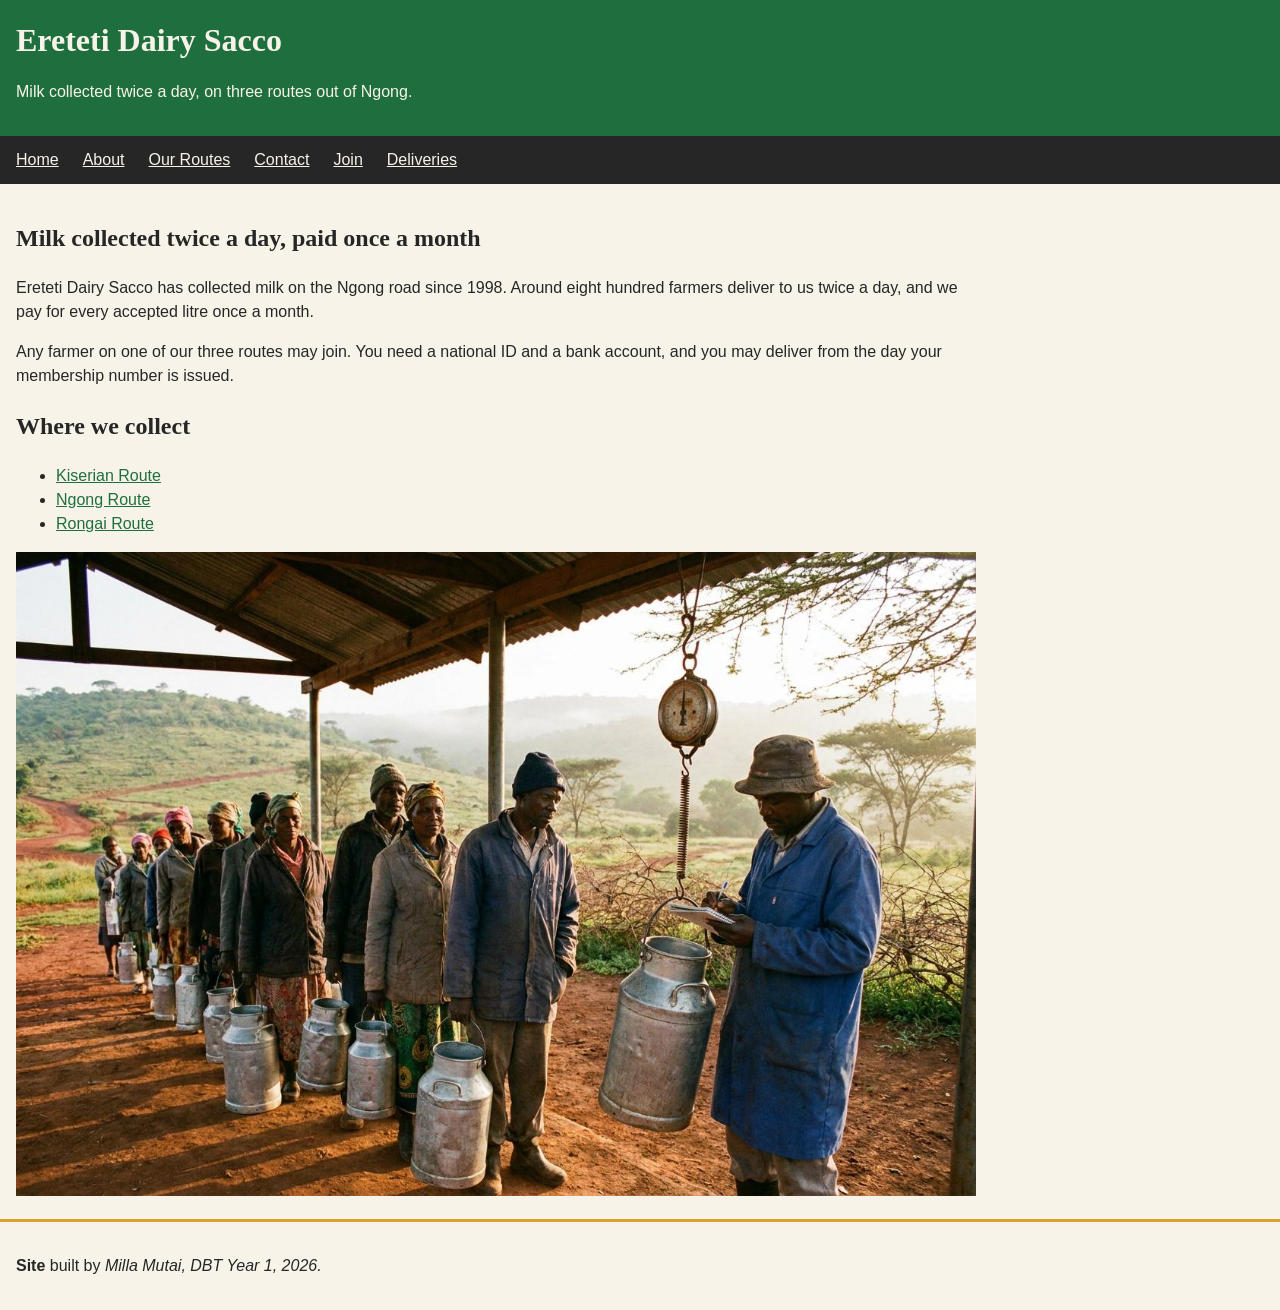
<file: index.html>
<!DOCTYPE html>
<html lang="en">
    <head>
        <meta charset="utf-8">
        <title>Ereteti Dairy Sacco</title>
        <link rel="stylesheet" href="css/style.css">
        <script src="js/main.js" defer></script>
    </head>
    <body>

        <header>
            <h1>Ereteti Dairy Sacco</h1>
            <p>Milk collected twice a day, on three routes out of Ngong.</p>
        </header>

        <nav>
            <ul>
                <li><a href="index.html">Home</a></li>
                <li><a href="about.html">About</a></li>
                <li><a href="routes.html">Our Routes</a></li>
                <li><a href="contact.html">Contact</a></li>
                <li><a href="register.html">Join</a></li>
                <li><a href="deliveries.html">Deliveries</a></li>
            </ul>
        </nav>
        <main>
            <h2>Milk collected twice a day, paid once a month</h2>
            <p>Ereteti Dairy Sacco has collected milk on the Ngong road
              since 1998. Around eight hundred farmers deliver to us
              twice a day, and we pay for every accepted litre once a
              month.</p>
              <p>Any farmer on one of our three routes may join. You need a
              national ID and a bank account, and you may deliver from
              the day your membership number is issued.</p>

              <section>
              <h2>Where we collect</h2>
              <ul>
                <li><a href="routes.html">Kiserian Route</a></li>
                <li><a href="routes.html">Ngong Route</a></li>
                <li><a href="routes.html">Rongai Route</a></li>
              </ul>
              </section>

              <img src="img/collection-centre.jpg"
               alt="farmers queuing with churns at a collection shed, a clerk weighing one on a hanging scale">

        </main>
        <footer>
            <p>
                <strong>
                Site </strong> built by <em>Milla Mutai<em>, DBT Year 1, 2026.</p>
        </footer>

    </body>
</html>
</file>
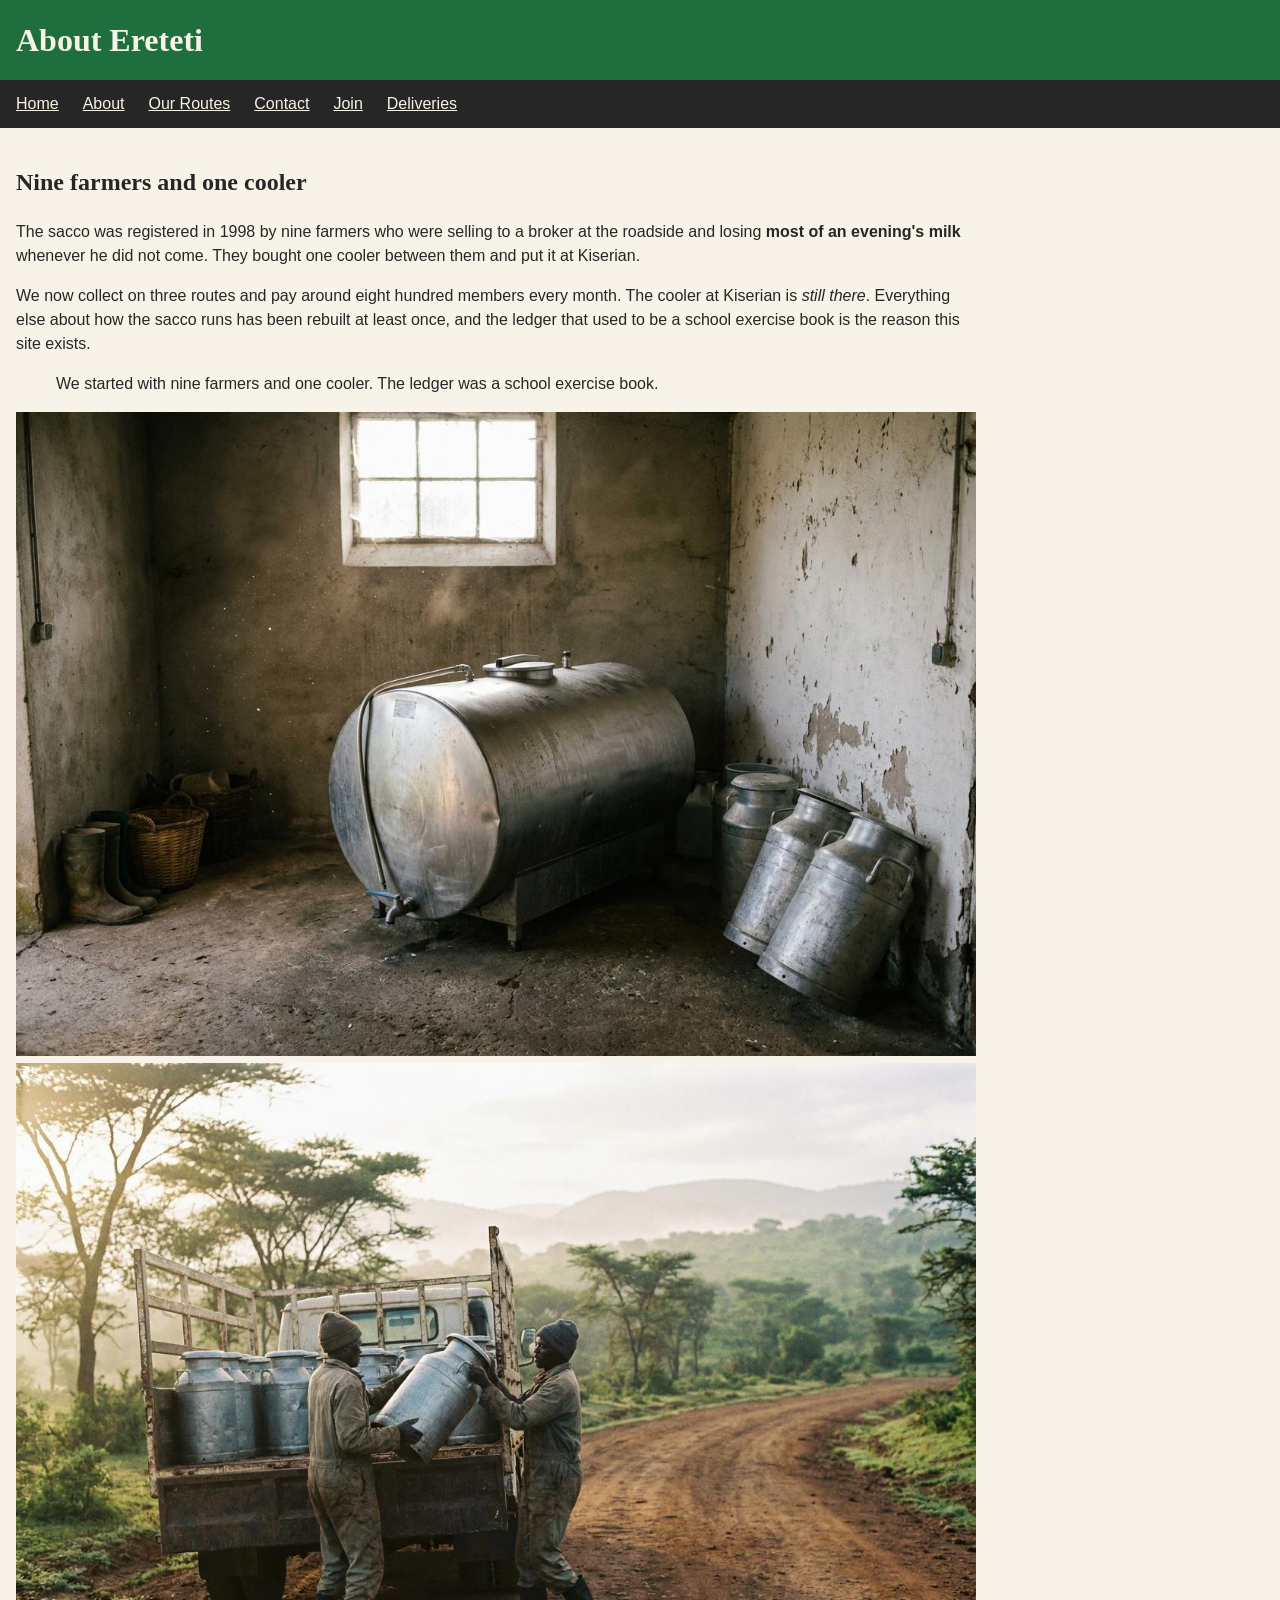
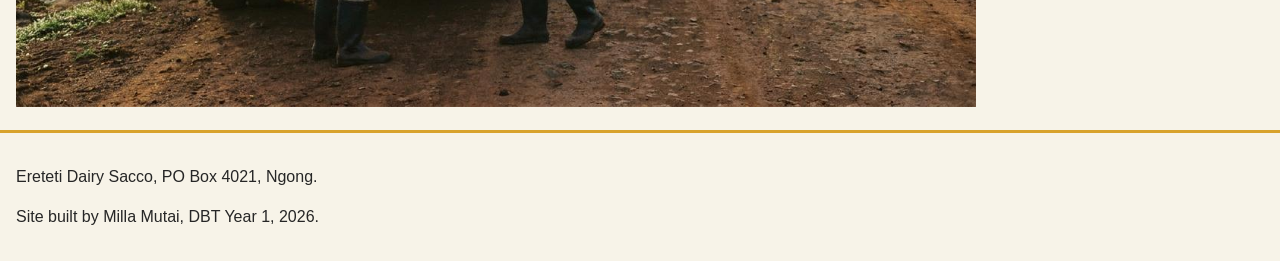
<file: about.html>
<!DOCTYPE html>
<html lang="en">
    <head>
        <meta charset="utf-8">
        <title>About us - Ereteti Dairy Sacco</title>
        <link rel="stylesheet" href="css/style.css">
        <script src="js/main.js" defer></script>
    </head>
    <body>

        <header>
            <h1>About Ereteti</h1>
        </header>

        <nav>
            <ul>
                <li><a href="index.html">Home</a></li>
                <li><a href="about.html">About</a></li>
                <li><a href="routes.html">Our Routes</a></li>
                <li><a href="contact.html">Contact</a></li>
                <li><a href="register.html">Join</a></li>
                <li><a href="deliveries.html">Deliveries</a></li>
            </ul>
        </nav>
        <main>
            <h2>Nine farmers and one cooler</h2>
            <p>The sacco was registered in 1998 by nine farmers who were
              selling to a broker at the roadside and losing <strong>most of an
              evening's milk</strong> whenever he did not come. They bought one
              cooler between them and put it at Kiserian.</p>
              <p>We now collect on three routes and pay around eight
              hundred members every month. The cooler at Kiserian is
              <em>still there</em>. Everything else about how the sacco runs has
              been rebuilt at least once, and the ledger that used to be
              a school exercise book is the reason this site exists.</p>
              <blockquote>
                <p>We started with nine farmers and one cooler. The ledger
              was a school exercise book.</p>
            </blockquote>

            <img src="img/first-cooler.jpg"
               alt="The first cooler, still in use at the Kiserian centre">
            <img src="img/collection-lorry.jpg"
               alt="Churns loaded onto the lorry on the Ngong road at sunrise">

        </main>
        <footer>
            <p>Ereteti Dairy Sacco, PO Box 4021, Ngong.</p>
            <p>Site built by Milla Mutai, DBT Year 1, 2026.</p>
        </footer>

    </body>
</html>
</file>
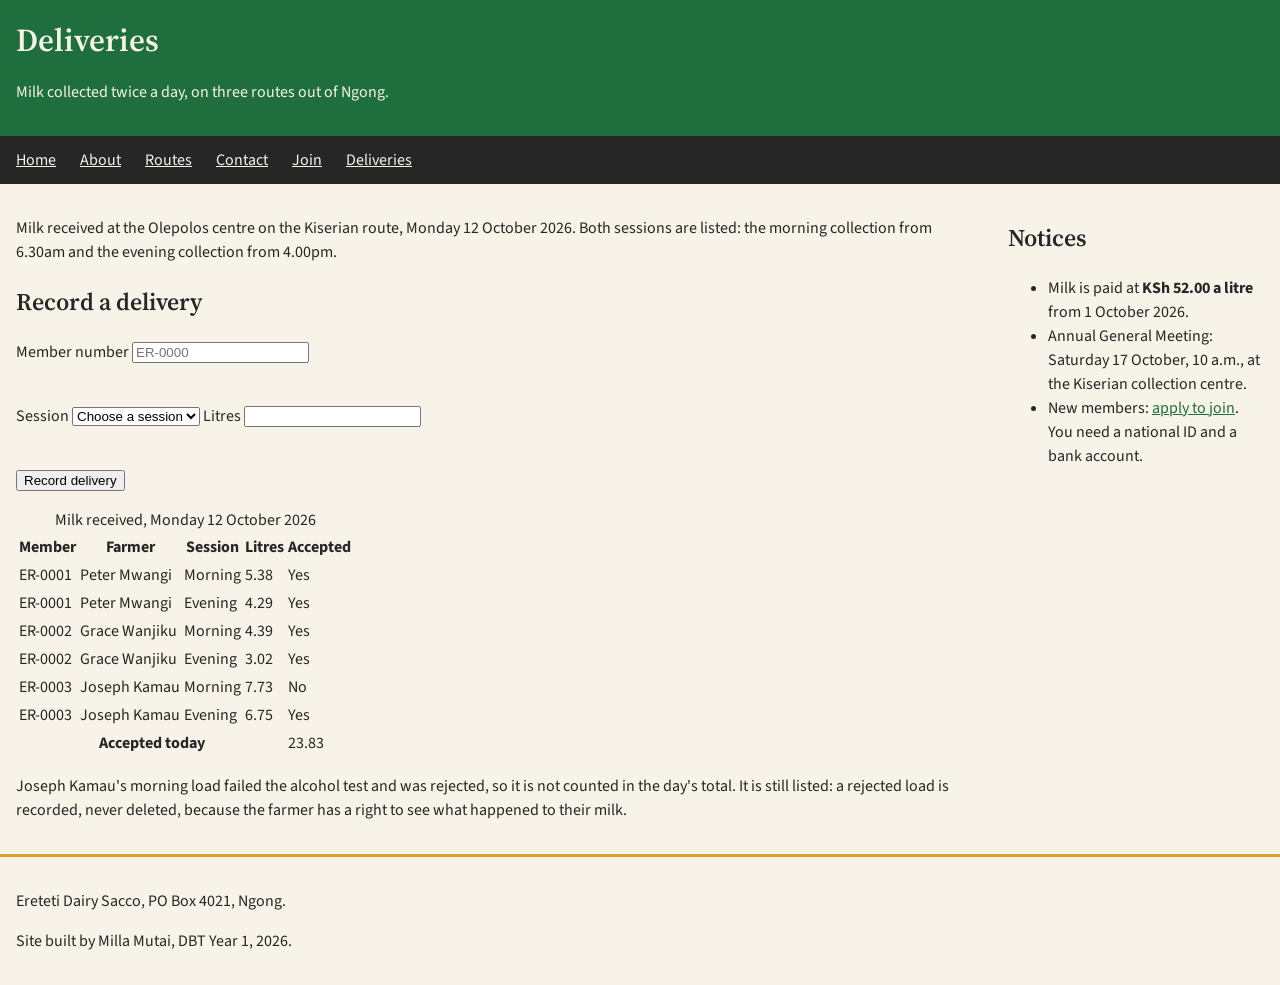
<file: deliveries.html>
<!DOCTYPE html>
<html lang="en">
<head>
  <meta charset="utf-8">
  <meta name="viewport" content="width=device-width, initial-scale=1">
  <title>Deliveries — Ereteti Dairy Sacco</title>
  <link rel="stylesheet" href="https://fonts.googleapis.com/css2?family=Source+Sans+3:wght@400;600&amp;family=Source+Serif+4:wght@600&amp;display=swap">
  <link rel="stylesheet" href="css/style.css">
  <!-- Week 8: the script, with defer -->
  <script src="js/main.js" defer></script>
  <script> console.log("Embedded JS"); </script>
</head>
<body>

  <header>
    <h1>Deliveries</h1>
    <p>Milk collected twice a day, on three routes out of Ngong.</p>
  </header>

  <nav>
    <ul>
      <li><a href="index.html">Home</a></li>
      <li><a href="about.html">About</a></li>
      <li><a href="routes.html">Routes</a></li>
      <li><a href="contact.html">Contact</a></li>
      <li><a href="register.html">Join</a></li>
      <li><a href="deliveries.html">Deliveries</a></li>
    </ul>
  </nav>

  <main>
    <p>Milk received at the Olepolos centre on the Kiserian route,
    Monday 12 October 2026. Both sessions are listed: the morning
    collection from 6.30am and the evening collection from 4.00pm.</p>

    <!-- Week 8: the clerk's form -->
    <h2>Record a delivery</h2>

    <form id="delivery-form" action="#" method="post">
      <label for="member">Member number</label>
      <input type="text" id="member" name="member_no"
             placeholder="ER-0000" required>
      <p id="member-message" class="message"
         aria-live="polite"></p>

      <label for="session">Session</label>
      <select id="session" name="session" required>
        <option value="">Choose a session</option>
        <option value="MORNING">Morning</option>
        <option value="EVENING">Evening</option>
      </select>

      <label for="litres">Litres</label>
      <input type="number" id="litres" name="litres"
             step="0.01" required>
      <p id="litres-message" class="message"
         aria-live="polite"></p>

      <button type="submit">Record delivery</button>
      <p id="form-message" aria-live="polite"></p>
    </form>

    <div class="table-scroll">
      <table>
        <caption>Milk received, Monday 12 October 2026</caption>

        <thead>
          <tr>
            <th scope="col">Member</th>
            <th scope="col">Farmer</th>
            <th scope="col">Session</th>
            <th scope="col">Litres</th>
            <th scope="col">Accepted</th>
          </tr>
        </thead>

        <tbody>
          <tr>
            <td>ER-0001</td>
            <td>Peter Mwangi</td>
            <td>Morning</td>
            <td>5.38</td>
            <td>Yes</td>
          </tr>
          <tr>
            <td>ER-0001</td>
            <td>Peter Mwangi</td>
            <td>Evening</td>
            <td>4.29</td>
            <td>Yes</td>
          </tr>
          <tr>
            <td>ER-0002</td>
            <td>Grace Wanjiku</td>
            <td>Morning</td>
            <td>4.39</td>
            <td>Yes</td>
          </tr>
          <tr>
            <td>ER-0002</td>
            <td>Grace Wanjiku</td>
            <td>Evening</td>
            <td>3.02</td>
            <td>Yes</td>
          </tr>
          <tr>
            <td>ER-0003</td>
            <td>Joseph Kamau</td>
            <td>Morning</td>
            <td>7.73</td>
            <td>No</td>
          </tr>
          <tr>
            <td>ER-0003</td>
            <td>Joseph Kamau</td>
            <td>Evening</td>
            <td>6.75</td>
            <td>Yes</td>
          </tr>
        </tbody>

        <tfoot>
          <tr>
            <th colspan="4" scope="row">Accepted today</th>
            <td id="accepted-total">23.83</td>
          </tr>
        </tfoot>
      </table>
    </div>

    <p>Joseph Kamau's morning load failed the alcohol test and was
    rejected, so it is not counted in the day's total. It is still
    listed: a rejected load is recorded, never deleted, because the
    farmer has a right to see what happened to their milk.</p>
  </main>

  <aside>
    <h2>Notices</h2>
    <ul>
      <li>Milk is paid at <strong>KSh 52.00 a litre</strong> from
          1 October 2026.</li>
      <li>Annual General Meeting: Saturday 17 October, 10 a.m., at the
          Kiserian collection centre.</li>
      <li>New members: <a href="register.html">apply to join</a>. You need
          a national ID and a bank account.</li>
    </ul>
  </aside>

  <footer>
    <p>Ereteti Dairy Sacco, PO Box 4021, Ngong.</p>
    <p>Site built by Milla Mutai, DBT Year 1, 2026.</p>
  </footer>

</body>
</html>
</file>
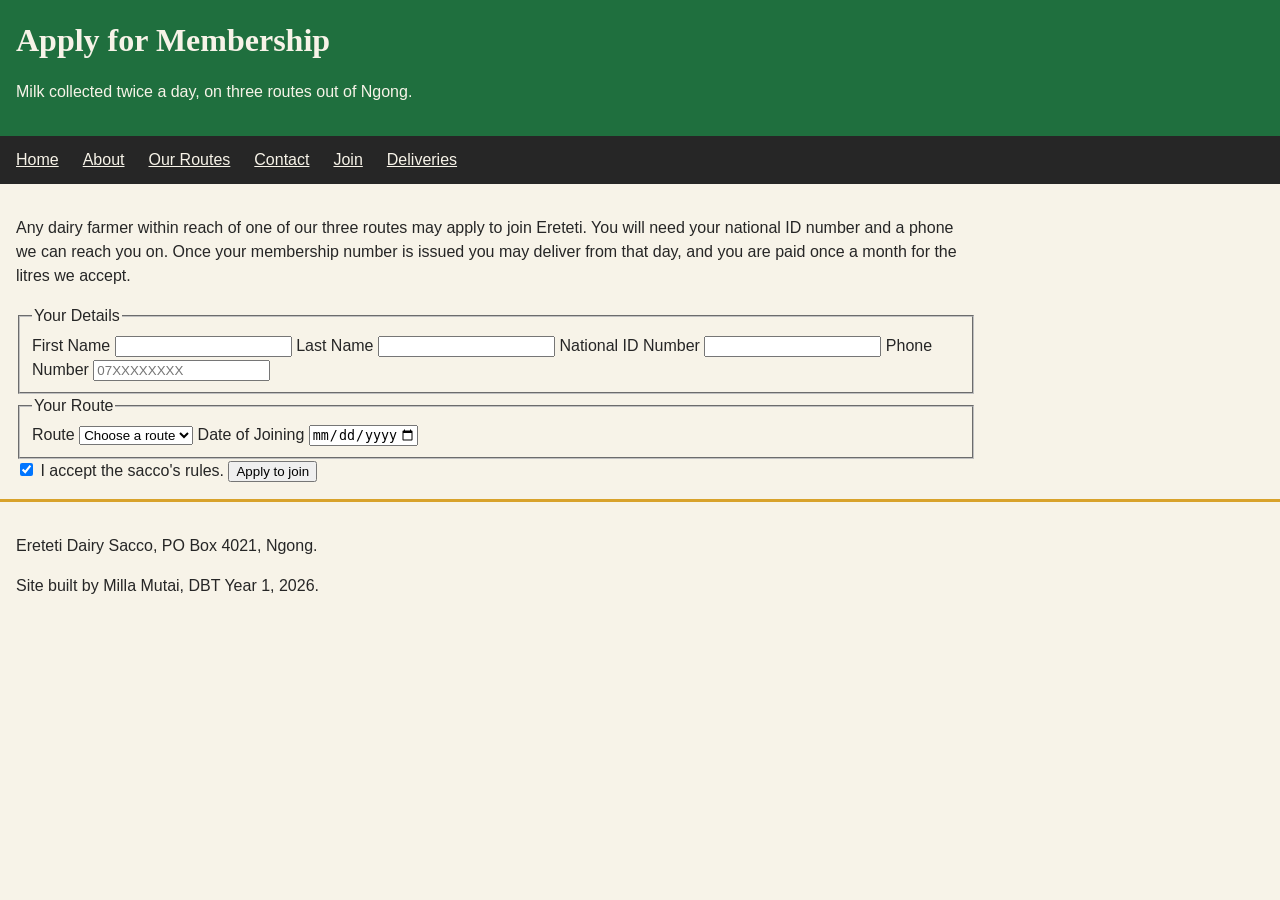
<file: register.html>
<!DOCTYPE html>
<html lang="en">
    <head>
        <meta charset="utf-8">
        <title>Ereteti Dairy Sacco</title>
        <link rel="stylesheet" href="css/style.css">
        <script src="js/main.js" defer></script>
    </head>
    <body>

        <header>
            <h1>Apply for Membership</h1>
            <p>Milk collected twice a day, on three routes out of Ngong.</p>
        </header>

        <nav>
            <ul>
                <li><a href="index.html">Home</a></li>
                <li><a href="about.html">About</a></li>
                <li><a href="routes.html">Our Routes</a></li>
                <li><a href="contact.html">Contact</a></li>
                <li><a href="register.html">Join</a></li>
                <li><a href="deliveries.html">Deliveries</a></li>
            </ul>
        </nav>
        <main>
            <p>
                Any dairy farmer within reach of one of our three routes
                may apply to join Ereteti. You will need your national ID
                number and a phone we can reach you on. Once your
                membership number is issued you may deliver from that day,
                and you are paid once a month for the litres we accept.
            </p>
            <form action="#" method="_____">
                <fieldset>
                    <legend>Your Details</legend>

                    <label for ="first-name">First Name</label>
                    <input type="text" id="first-name" name="first_name" required>

                    <label for ="last-name">Last Name</label>
                    <input type="text" id="last-name" name="last_name" required>

                    <label for ="national-id">National ID Number</label>
                    <input type="text" id="national-id" name="national_id" required>

                    <label for ="phone">Phone Number</label>
                    <input type="number" id="phone" name="phone"
                    pattern="07[0-9]{8}"
                    title="Ten digits, starting 07"
                    placeholder="07XXXXXXXX" required>
                </fieldset>
                <fieldset>
                    <legend>Your Route</legend>

                    <label for="route">Route</label>
                    <select id="route" name=" route" required>
                        <option value=" ">Choose a route</option>
                        <option value="1">Kiserian route</option>
                        <option value="2">Ngong route</option>
                        <option value="3">Rongai route</option>
                    </select>

                    <label for="date-joined">Date of Joining</label>
                    <input type="date" id="date-joined" name="date_joined"
                    max="2026-09-24" required>
                </fieldset>
                <label for="rules">
                    <input type="checkbox" id="rules" name="rules" checked>
                    I accept the sacco's rules.
                </label>

                <button type="submit">Apply to join</button>
            </form>
        </main>

        <footer>
            <p>Ereteti Dairy Sacco, PO Box 4021, Ngong.</p>
            <p>Site built by Milla Mutai, DBT Year 1, 2026.</p>
        </footer>

    </body>
</html>
</file>
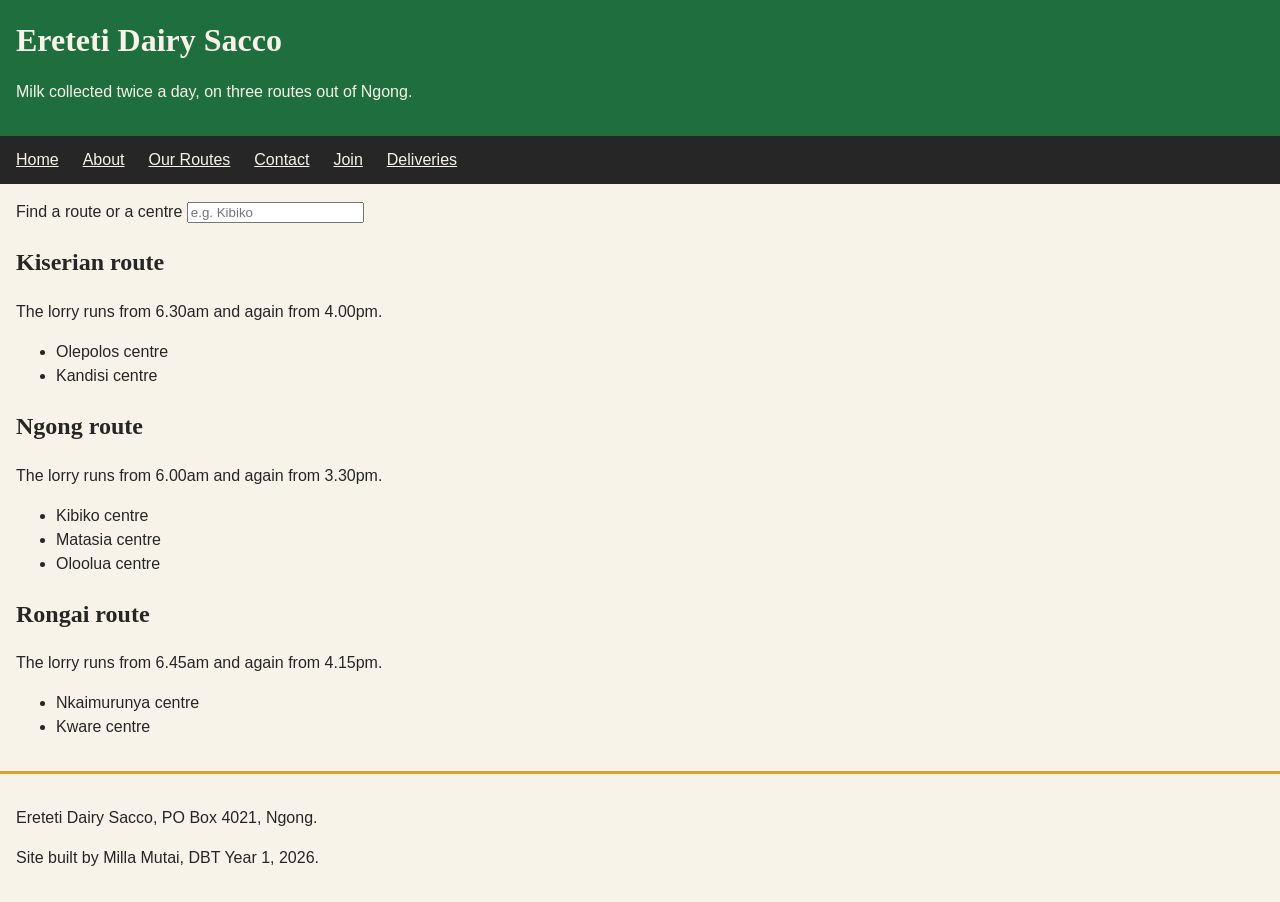
<file: routes.html>
<!DOCTYPE html>
<html lang="en">
    <head>
        <meta charset="utf-8">
        <title>Our Routes - Ereteti Dairy Sacco</title>
        <link rel="stylesheet" href="css/style.css">
        <script src="js/main.js" defer></script>
    </head>
    <body>

        <header>
            <h1>Ereteti Dairy Sacco</h1>
            <p>Milk collected twice a day, on three routes out of Ngong.</p>
        </header>

        <nav>
            <ul>
                <li><a href="index.html">Home</a></li>
                <li><a href="about.html">About</a></li>
                <li><a href="routes.html">Our Routes</a></li>
                <li><a href="contact.html">Contact</a></li>
                <li><a href="register.html">Join</a></li>
                <li><a href="deliveries.html">Deliveries</a></li>
            </ul>
        </nav>
        <main>
            <label for="route-search">Find a route or a centre</label>
<input type="search" id="route-search" placeholder="e.g. Kibiko">
<p id="route-count" aria-live="polite"></p>

            <section>
                <h2>Kiserian route</h2>
                <p>The lorry runs from 6.30am and again from 4.00pm.</p>
                <ul>
                    <li>Olepolos centre</li>
                    <li>Kandisi centre</li>
                </ul>
            </section>

            <section>
                <h2>Ngong route</h2>
                <p>The lorry runs from 6.00am and again from 3.30pm.</p>
                <ul>
                    <li>Kibiko centre</li>
                    <li>Matasia centre</li>
                    <li>Oloolua centre</li>
                </ul>
            </section>
            
            <section>
                <h2>Rongai route</h2>
                <p>The lorry runs from 6.45am and again from 4.15pm.</p>
                <ul>
                    <li>Nkaimurunya centre</li>
                    <li>Kware centre</li>
                </ul>
            </section>

        </main>
        <footer>
            <p>Ereteti Dairy Sacco, PO Box 4021, Ngong.</p>
            <p>Site built by Milla Mutai, DBT Year 1, 2026.</p>
        </footer>

    </body>
</html>
</file>
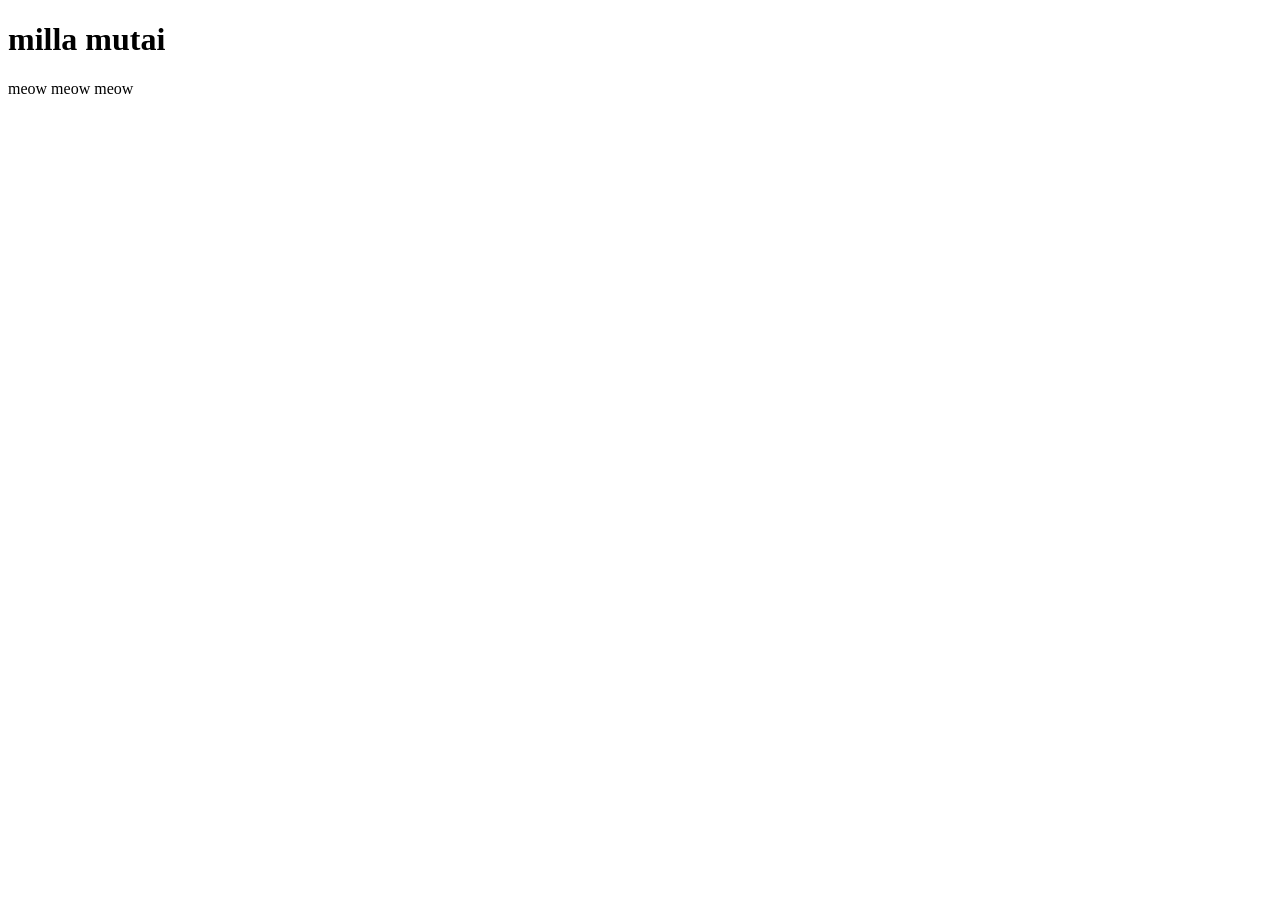
<file: practice/drill-1.html>
<!DOCTYPE html>
<html lang="en">
    <head>
        <meta charset="utf-8">
        <title>
            meow
        </title>
    </head>
    <body>
        <header>
            <h1>milla mutai</h1>
        </header>
        meow meow meow
    </body>
</html>
</file>
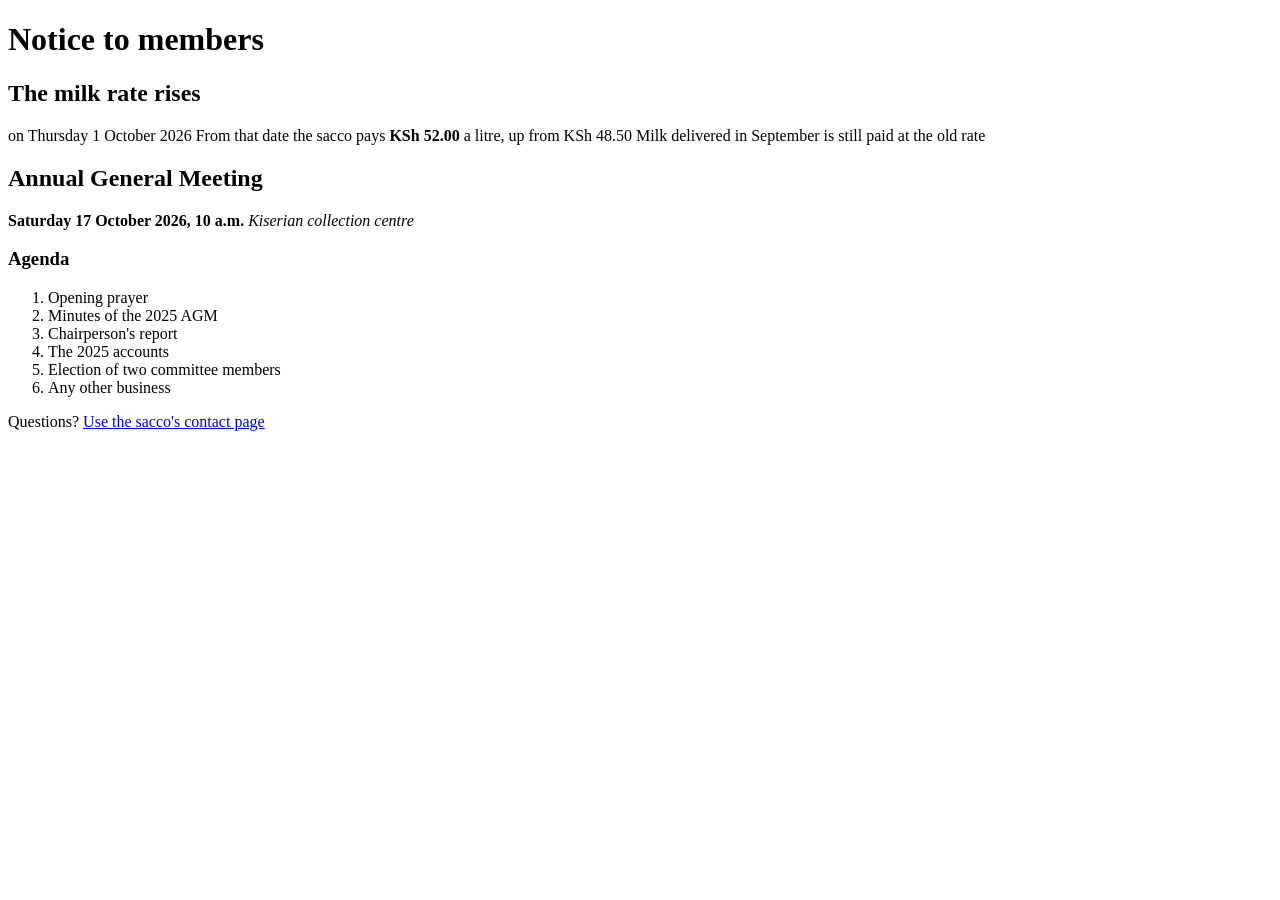
<file: practice/drill-2.html>
<!DOCTYPE html>
<html lang="en">
    <head>
        <meta charset="utf-8">
        <title>Ereteti Dairy Sacco</title>
    </head>
    <body> <!--idk-->
        <main>
            <h1>Notice to members</h1> <!--idk2-->
            <section>
                <h2>The milk rate rises</h2>
                <p>on Thursday 1 October 2026
                    From that date the sacco pays <strong>KSh 52.00</strong> a litre, up from KSh 48.50
                    Milk delivered in September is still paid at the old rate</p>
            </section>
            <section>
                <h2>Annual General Meeting</h2>
                <p>
                    <b>Saturday 17 October 2026, 10 a.m.</b>
                    <i>Kiserian collection centre</i>
                </p>
                </section>

                <section>
                <h3>Agenda</h3>
                <ol>
                    <li>Opening prayer</li>
                    <li>Minutes of the 2025 AGM</li>
                    <li>Chairperson's report</li>
                    <li>The 2025 accounts</li>
                    <li>Election of two committee members</li>
                    <li>Any other business</li>
                </ol>
            </section>

            <p>Questions?
                <a href="../contact.html" target="_blank">
                Use the sacco's contact page
                </a>
            </p>
    </body>
    </main>
</html>
</file>
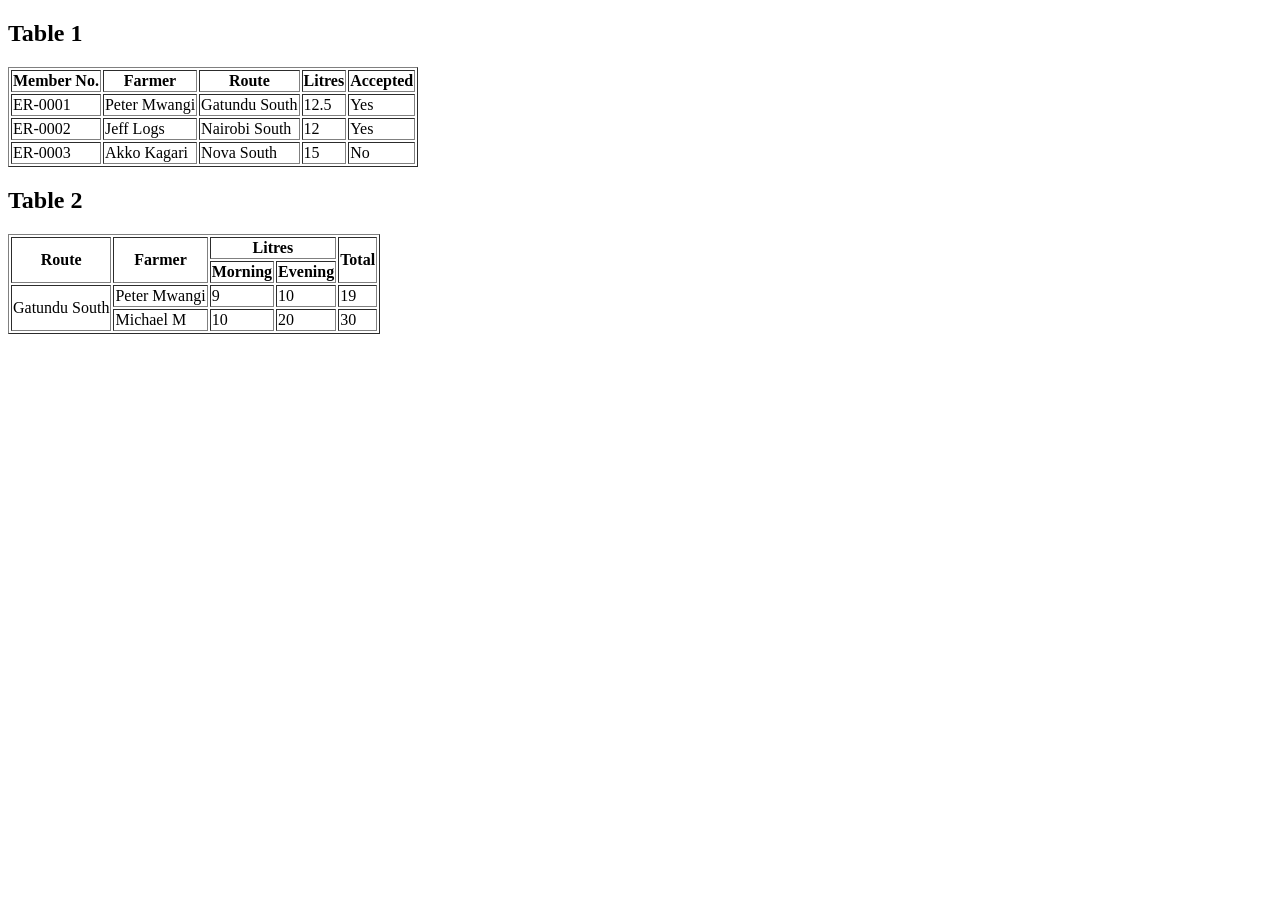
<file: practice/drill-4.html>
<!DOCTYPE html>
<html lang="en">
    <head>
        <meta charset="utf-8">
        <title>Drill 4</title>
    </head>
    <body>
        <main>
            <section>
                <h2>Table 1</h2>
                <table border="1">
                    <thead>
                        <tr>
                            <th>Member No.</th>
                            <th>Farmer</th>
                            <th>Route</th>
                            <th>Litres</th>
                            <th>Accepted</th>
                        </tr>
                    </thead>
                    <tbody>
                        <tr>
                            <td>ER-0001</td>
                            <td>Peter Mwangi</td>
                            <td>Gatundu South</td>
                            <td>12.5</td>
                            <td>Yes</td>
                        </tr>
                        <tr>
                            <td>ER-0002</td>
                            <td>Jeff Logs</td>
                            <td>Nairobi South</td>
                            <td>12</td>
                            <td>Yes</td>
                        </tr>
                        <tr>
                            <td>ER-0003</td>
                            <td>Akko Kagari</td>
                            <td>Nova South</td>
                            <td>15</td>
                            <td>No</td>
                        </tr>
                    </tbody>
                </table>
            </section>
            <section>
                <h2>Table 2</h2>
                <table border="1">
                    <thead>
                        <tr>
                            <th rowspan="2">Route</th>
                            <th rowspan="2">Farmer</th>
                            <th colspan="2">Litres</th>
                            <th rowspan="2">Total</th>
                        </tr>
                        <tr>
                            <th>Morning</th>
                            <th>Evening</th>
                        </tr>
                    </thead>
                    <tbody>
                        <tr>
                            <td rowspan="2">Gatundu South</td>
                            <td>Peter Mwangi</td>
                            <td>9</td>
                            <td>10</td>
                            <td>19</td>
                        </tr>
                        <tr>
                            <td>Michael M</td>
                            <td>10</td>
                            <td>20</td>
                            <td>30</td>
                        </tr>
                    </tbody>
                </table>
            </section>

        </main>
    </body>
</html>
</file>
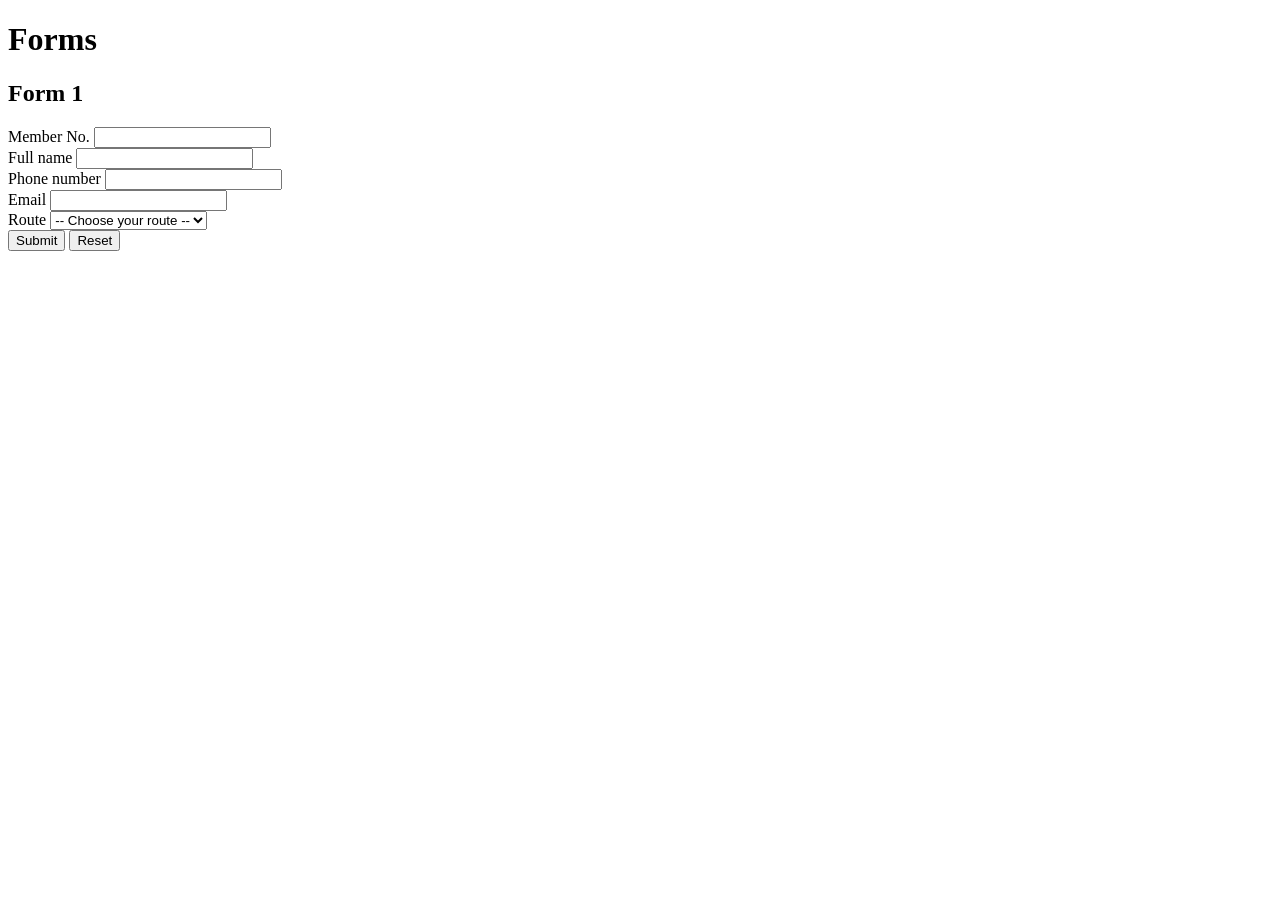
<file: practice/drill-5.html>
<!DOCTYPE html>
<html lang="en">
    <head>
        <meta charset="utf-8">
        <title>Drill 5</title>
    </head>
    <body>
        <h1>Forms</h1>
        <main>
            <section>
                <h2>Form 1</h2>
                <form name="book-visit" action="book.php" method="get">
                    
                    <div>
                        <label for="member-no">Member No.</label>
                        <input type="text" id="member-no" name="member-no" required>
                    </div>

                    <div>
                        <label for="full-name">Full name</label>
                        <input type="text" id="full-name" name="full-name" required>
                    </div>

                    <div>
                        <label for="phone-no">Phone number</label>
                        <input type="number" id="phone-no" name="phone-no" required>
                    </div>

                    <div>
                        <label for="email">Email</label>
                        <input type="email" id="email" name="email" required>
                    </div>

                    <div>
                        <label for="route">Route</label>
                        <select name="route" id="route">
                            <option value=""> -- Choose your route -- </option>
                            <option value="kiserian"> Kiserian</option>
                            <option value="ngong"> Ngong</option>
                            <option value="isinya"> Isinya</option>
                        </select>
                    </div>
                    <div>
                        <input type="submit" value="Submit">
                        <input type="reset" value="Reset">
                    </div>

                </form>
            </section>
</file>
<file: css/style.css>
* {
    box-sizing: border-box;
}
body {
    margin: 0;
    background: #f7f3e8;
    color: #262626;
    line-height: 1.5;
    font-family: 'Source Sans 3', sans-serif;
}
h1, h2 {
    font-family: 'Source Serif 4', serif;
    font-weight: 600;
}

h1,h2{
 font-family: 'Source Serif 4', serif;
 font-weight: 600;/*making things bold or the opposite*/
}

header{
    background: #1f6f3e;
    color:#f7f3e8;
    }
    nav{
        background:#262626;
    }
    nav a{
        color:#f7f3e8; 
    }
    a{
        color: #1f6f3e;
    }
    header,main,aside,footer{
        padding: 1rem;
    }
    img{
        max-width: 100%;
        height: auto;
    }
   
/*flex for nav items*/
    nav{
        position: sticky;
        top: 0;
    }
  
    nav ul{
        display: flex;
        flex-wrap: wrap;
        gap: 0.25rem 1.5rem;
        list-style: none;
        margin:0;
        padding:0.75rem 1rem;
 }
 .logo{
    width: 3.5rem;
    height: auto;
 }
h1{
    display:flex;
    align-items: center;
    gap: 0.75rem;
    margin: 0;
}
.route-cards{
    display: flex;
    flex-wrap: wrap;
    gap: 1rem;
    list-style: none;
    padding: 0;
}




.route-cards li{
    flex: 1 1 12rem;
    padding: 1rem;
    background: #ffffff;
    border-top: 4px solid #d8a22b;
}


/*Grid Layout*/
body{
    display:grid;
    grid-template-columns:minmax(0,1fr) 18rem;
    grid-template-areas:
    "header header"
    "nav nav"
    "main aside"
    "footer footer";
}
header{grid-area: header;}
nav{grid-area: nav;}
main{grid-area: main;}
aside{grid-area: aside;}
footer{grid-area: footer;}
footer{
 border-top:3px solid #d8a22b;
   
}


/*Responsive web design*/
@media (max-width: 600px){
    body{
        grid-template-columns: 01fr;
        grid-template-areas:
        "header"
        "nav"
        "main"
        "aside"
        "footer"
    }
    nav{
        position: static;
    }
    nav ul{
        flex-direction:column;
    }
    .logo{
        width: 2.5rem;
    }
}
.message{
    color:#b3261e;
    min-height: 1.5rem;
    margin: 0.25rem 0 0.75rem 0;

}
input.invalid{
    border: 1px solid #b3261e;
}








































.message{ color: #b3261e; min-height: 1.5rem; margin: 0.25rem 0 0.75rem;}
input.invalid{ border: 2px solid #b3261e;}
</file>
